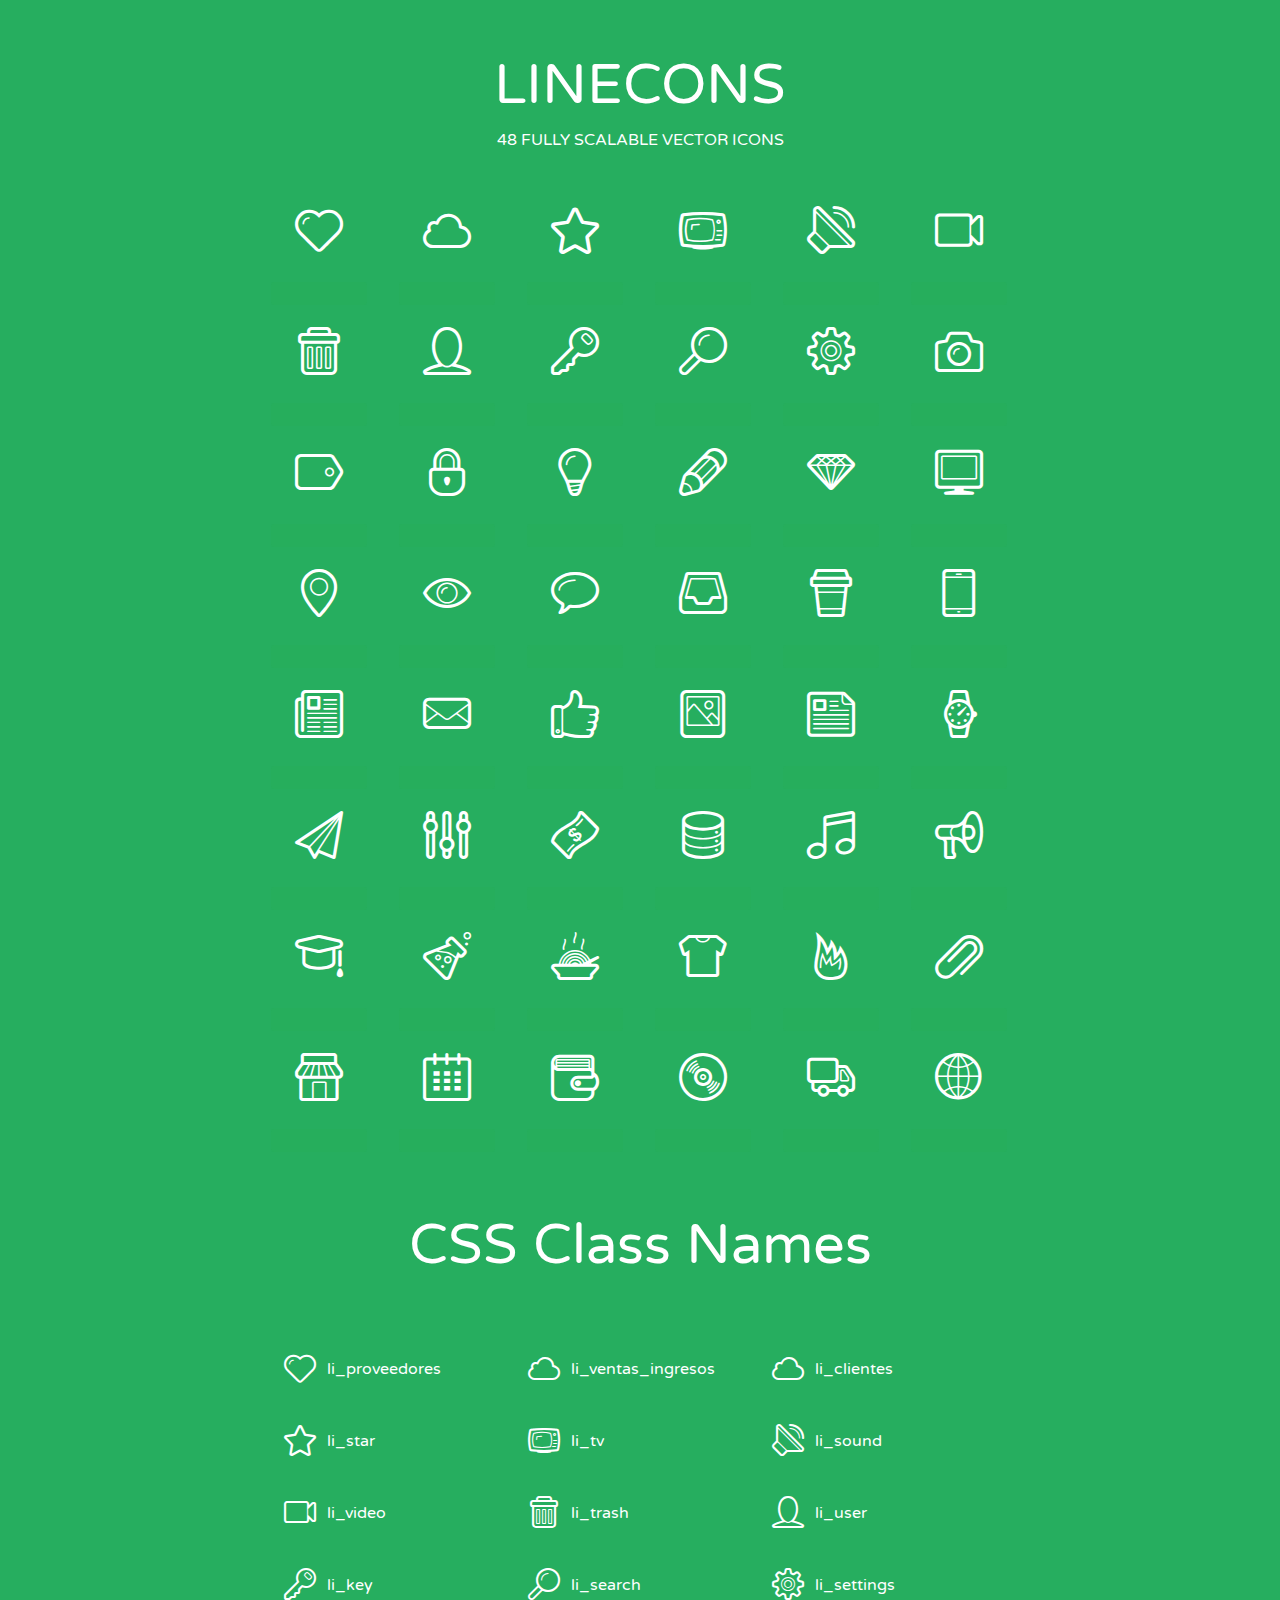
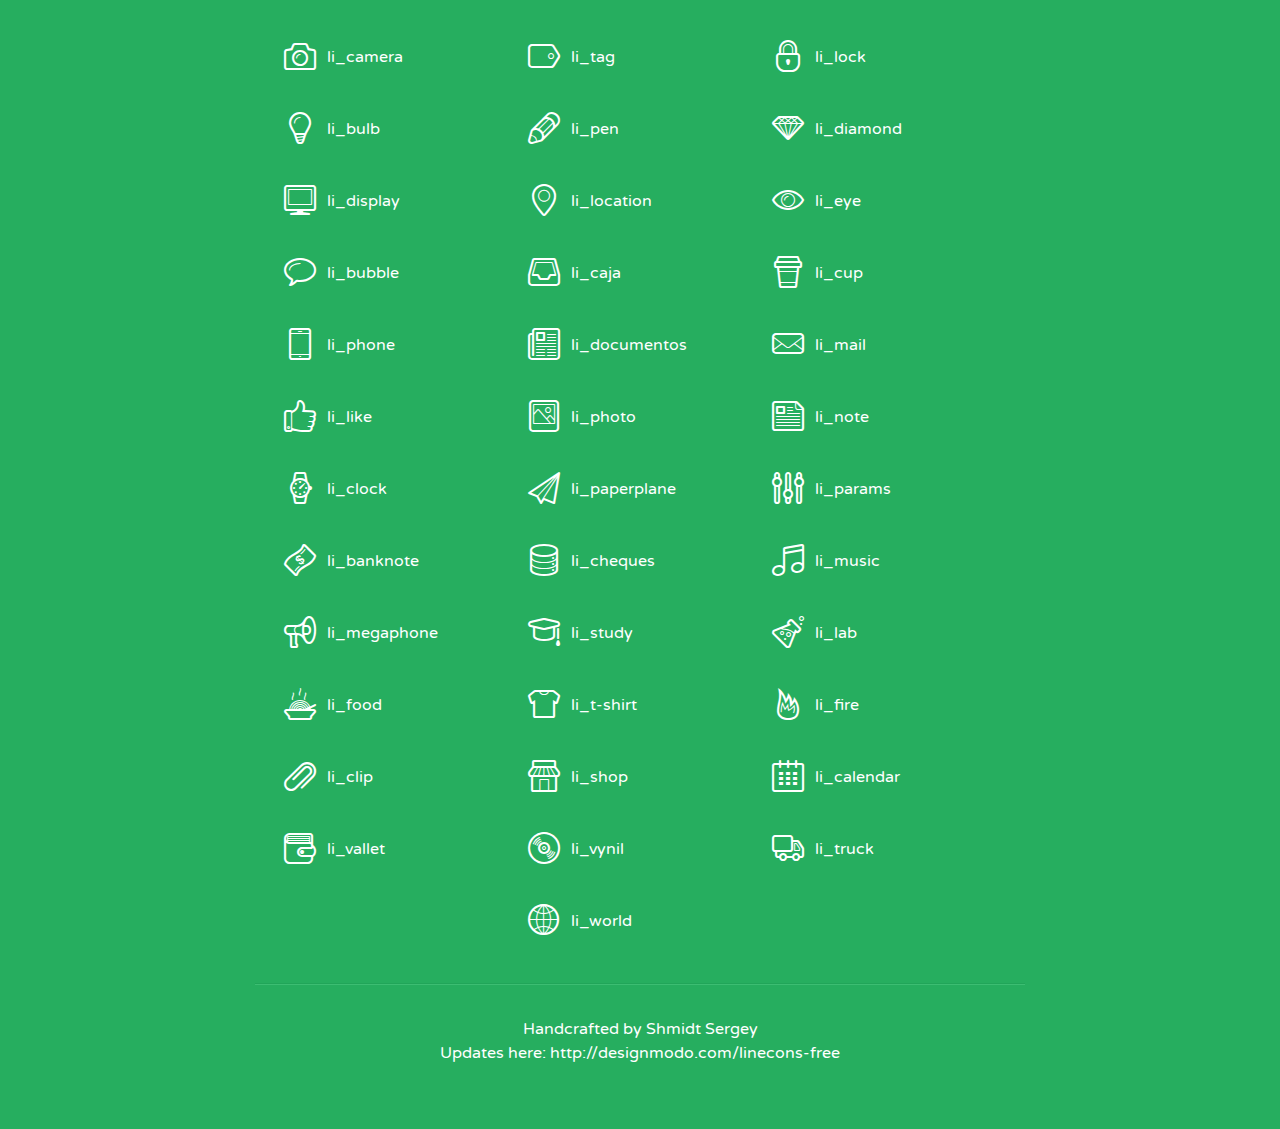
<file: app/assets/lineicons/index.html>
<!doctype html>
<html>
<head>
<title>LINECONS - 48 Fully Scalable Vector Icons</title>
<link rel="stylesheet" href="style.css" />
<link href='http://fonts.googleapis.com/css?family=Varela+Round' rel='stylesheet' type='text/css'>
<!--[if lte IE 7]><script src="lte-ie7.js"></script><![endif]-->

<!-- 

Thanks http://icomoon.io/app/ for amazing service!

-->


<style>
	section, header, footer {display: block;}
	body {
		font-family: 'Varela Round', sans-serif;
		color: #333333;
		line-height: 1.5;
		font-size: 16px;
		background:#26ae5f;
		color:white;
		-moz-text-shadow: 0 1px 1px rgba(0, 0, 0, 0.21);
		-webkit-text-shadow: 0 1px 1px rgba(0, 0, 0, 0.21);
	}
	* {
		-moz-box-sizing: border-box;
		-webkit-box-sizing: border-box;
		box-sizing: border-box;
		margin: 0;
		padding: 0;
	}
	.glyph {
		float: left;
		text-align: center;
		padding: .5em;
		margin: 0 .5em;
		width: 7em;
		border-radius: .375em;
		top:0;
		position:relative;
		-webkit-transition:0.2s ease-in;
		-o-transition:0.2s ease-in;
		-moz-transition:0.2s ease-in;
		-ie-transition:0.2s ease-in;
		transition:0.2s ease-in;
	}
	.glyph input {
		width: 100%;
		text-align: center;
		font-family: consolas, monospace;
		border-radius:3px;
		border:none;
		padding:4px;
		background:#26AE5C;
		color:#26AE5C;
		-webkit-transition:0.2s ease-in;
		-o-transition:0.2s ease-in;
		-moz-transition:0.2s ease-in;
		-ie-transition:0.2s ease-in;
		transition:0.2s ease-in;
	}
	.glyph:hover input {
		background:#26ae5f;
		padding:4px;
		color:#ffffff;
	}
	.glyph:hover {
		-webkit-transition: all 0.5s ease-out;
		background:#222821;
		color:#fff;
		text-shadow: none;
		-moz-text-shadow: none;
		-webkit-text-shadow: none;
		top:-5px;
		position:relative;
	}
	.glyph input, .mtm {
		margin-top: .75em;
	}
	.w-main {
		width: 770px;
		text-align:center;
	}
	.centered {
		margin-left: auto;
		margin-right: auto;
	}
	.fs1 {
		font-size: 3em;
	}
	header {
		margin: 2em 0;
		padding-bottom: .5em;
	}
	header h1 {
		font-size: 3.5em;
		font-weight: normal;
	}
	.clearfix:before, .clearfix:after { content: ""; display: table; }
	.clearfix:after, .clear { clear: both; }
	footer {
		margin: 2em 0;
		padding: 2em 0;
		border-top: 1px solid rgb(60, 189, 114);
		box-shadow: 0 -1px rgb(33, 165, 89);
	}
	a, a:visited {
		color: #ffffff; text-decoration:none;
	}
	a:hover, a:focus {color: #222821; text-decoration:none;}
	.box1 {
		display: inline-block;
		width: 14em;
		padding: .25em .5em;
		margin: .5em 1em .5em 0;
		text-align:left;
		
	}
	.box1 span { 
		font-size:2em;
		position: relative;
		top: 0.25em;
		margin-right: 0.1em;
	}
</style>
</head>
<body>
	<div class="w-main centered">
	<section class="mtm clearfix" id="glyphs">
	<header>
		<h1>LINECONS</h1>
		<p>48 FULLY SCALABLE VECTOR ICONS</p>
	</header>
	<div class="glyph">
		<div class="fs1" aria-hidden="true" data-icon="&#xe000;"></div>
		<input type="text" readonly="readonly" value="&amp;#xe000;" />
	</div>
	<div class="glyph">
		<div class="fs1" aria-hidden="true" data-icon="&#xe001;"></div>
		<input type="text" readonly="readonly" value="&amp;#xe001;" />
	</div>
	<div class="glyph">
		<div class="fs1" aria-hidden="true" data-icon="&#xe002;"></div>
		<input type="text" readonly="readonly" value="&amp;#xe002;" />
	</div>
	<div class="glyph">
		<div class="fs1" aria-hidden="true" data-icon="&#xe003;"></div>
		<input type="text" readonly="readonly" value="&amp;#xe003;" />
	</div>
	<div class="glyph">
		<div class="fs1" aria-hidden="true" data-icon="&#xe004;"></div>
		<input type="text" readonly="readonly" value="&amp;#xe004;" />
	</div>
	<div class="glyph">
		<div class="fs1" aria-hidden="true" data-icon="&#xe005;"></div>
		<input type="text" readonly="readonly" value="&amp;#xe005;" />
	</div>
	<div class="glyph">
		<div class="fs1" aria-hidden="true" data-icon="&#xe006;"></div>
		<input type="text" readonly="readonly" value="&amp;#xe006;" />
	</div>
	<div class="glyph">
		<div class="fs1" aria-hidden="true" data-icon="&#xe007;"></div>
		<input type="text" readonly="readonly" value="&amp;#xe007;" />
	</div>
	<div class="glyph">
		<div class="fs1" aria-hidden="true" data-icon="&#xe008;"></div>
		<input type="text" readonly="readonly" value="&amp;#xe008;" />
	</div>
	<div class="glyph">
		<div class="fs1" aria-hidden="true" data-icon="&#xe009;"></div>
		<input type="text" readonly="readonly" value="&amp;#xe009;" />
	</div>
	<div class="glyph">
		<div class="fs1" aria-hidden="true" data-icon="&#xe00a;"></div>
		<input type="text" readonly="readonly" value="&amp;#xe00a;" />
	</div>
	<div class="glyph">
		<div class="fs1" aria-hidden="true" data-icon="&#xe00b;"></div>
		<input type="text" readonly="readonly" value="&amp;#xe00b;" />
	</div>
	<div class="glyph">
		<div class="fs1" aria-hidden="true" data-icon="&#xe00c;"></div>
		<input type="text" readonly="readonly" value="&amp;#xe00c;" />
	</div>
	<div class="glyph">
		<div class="fs1" aria-hidden="true" data-icon="&#xe00d;"></div>
		<input type="text" readonly="readonly" value="&amp;#xe00d;" />
	</div>
	<div class="glyph">
		<div class="fs1" aria-hidden="true" data-icon="&#xe00e;"></div>
		<input type="text" readonly="readonly" value="&amp;#xe00e;" />
	</div>
	<div class="glyph">
		<div class="fs1" aria-hidden="true" data-icon="&#xe00f;"></div>
		<input type="text" readonly="readonly" value="&amp;#xe00f;" />
	</div>
	<div class="glyph">
		<div class="fs1" aria-hidden="true" data-icon="&#xe010;"></div>
		<input type="text" readonly="readonly" value="&amp;#xe010;" />
	</div>
	<div class="glyph">
		<div class="fs1" aria-hidden="true" data-icon="&#xe011;"></div>
		<input type="text" readonly="readonly" value="&amp;#xe011;" />
	</div>
	<div class="glyph">
		<div class="fs1" aria-hidden="true" data-icon="&#xe012;"></div>
		<input type="text" readonly="readonly" value="&amp;#xe012;" />
	</div>
	<div class="glyph">
		<div class="fs1" aria-hidden="true" data-icon="&#xe013;"></div>
		<input type="text" readonly="readonly" value="&amp;#xe013;" />
	</div>
	<div class="glyph">
		<div class="fs1" aria-hidden="true" data-icon="&#xe014;"></div>
		<input type="text" readonly="readonly" value="&amp;#xe014;" />
	</div>
	<div class="glyph">
		<div class="fs1" aria-hidden="true" data-icon="&#xe015;"></div>
		<input type="text" readonly="readonly" value="&amp;#xe015;" />
	</div>
	<div class="glyph">
		<div class="fs1" aria-hidden="true" data-icon="&#xe016;"></div>
		<input type="text" readonly="readonly" value="&amp;#xe016;" />
	</div>
	<div class="glyph">
		<div class="fs1" aria-hidden="true" data-icon="&#xe017;"></div>
		<input type="text" readonly="readonly" value="&amp;#xe017;" />
	</div>
	<div class="glyph">
		<div class="fs1" aria-hidden="true" data-icon="&#xe018;"></div>
		<input type="text" readonly="readonly" value="&amp;#xe018;" />
	</div>
	<div class="glyph">
		<div class="fs1" aria-hidden="true" data-icon="&#xe019;"></div>
		<input type="text" readonly="readonly" value="&amp;#xe019;" />
	</div>
	<div class="glyph">
		<div class="fs1" aria-hidden="true" data-icon="&#xe01a;"></div>
		<input type="text" readonly="readonly" value="&amp;#xe01a;" />
	</div>
	<div class="glyph">
		<div class="fs1" aria-hidden="true" data-icon="&#xe01b;"></div>
		<input type="text" readonly="readonly" value="&amp;#xe01b;" />
	</div>
	<div class="glyph">
		<div class="fs1" aria-hidden="true" data-icon="&#xe01c;"></div>
		<input type="text" readonly="readonly" value="&amp;#xe01c;" />
	</div>
	<div class="glyph">
		<div class="fs1" aria-hidden="true" data-icon="&#xe01d;"></div>
		<input type="text" readonly="readonly" value="&amp;#xe01d;" />
	</div>
	<div class="glyph">
		<div class="fs1" aria-hidden="true" data-icon="&#xe01e;"></div>
		<input type="text" readonly="readonly" value="&amp;#xe01e;" />
	</div>
	<div class="glyph">
		<div class="fs1" aria-hidden="true" data-icon="&#xe01f;"></div>
		<input type="text" readonly="readonly" value="&amp;#xe01f;" />
	</div>
	<div class="glyph">
		<div class="fs1" aria-hidden="true" data-icon="&#xe020;"></div>
		<input type="text" readonly="readonly" value="&amp;#xe020;" />
	</div>
	<div class="glyph">
		<div class="fs1" aria-hidden="true" data-icon="&#xe021;"></div>
		<input type="text" readonly="readonly" value="&amp;#xe021;" />
	</div>
	<div class="glyph">
		<div class="fs1" aria-hidden="true" data-icon="&#xe022;"></div>
		<input type="text" readonly="readonly" value="&amp;#xe022;" />
	</div>
	<div class="glyph">
		<div class="fs1" aria-hidden="true" data-icon="&#xe023;"></div>
		<input type="text" readonly="readonly" value="&amp;#xe023;" />
	</div>
	<div class="glyph">
		<div class="fs1" aria-hidden="true" data-icon="&#xe024;"></div>
		<input type="text" readonly="readonly" value="&amp;#xe024;" />
	</div>
	<div class="glyph">
		<div class="fs1" aria-hidden="true" data-icon="&#xe025;"></div>
		<input type="text" readonly="readonly" value="&amp;#xe025;" />
	</div>
	<div class="glyph">
		<div class="fs1" aria-hidden="true" data-icon="&#xe026;"></div>
		<input type="text" readonly="readonly" value="&amp;#xe026;" />
	</div>
	<div class="glyph">
		<div class="fs1" aria-hidden="true" data-icon="&#xe027;"></div>
		<input type="text" readonly="readonly" value="&amp;#xe027;" />
	</div>
	<div class="glyph">
		<div class="fs1" aria-hidden="true" data-icon="&#xe028;"></div>
		<input type="text" readonly="readonly" value="&amp;#xe028;" />
	</div>
	<div class="glyph">
		<div class="fs1" aria-hidden="true" data-icon="&#xe029;"></div>
		<input type="text" readonly="readonly" value="&amp;#xe029;" />
	</div>
	<div class="glyph">
		<div class="fs1" aria-hidden="true" data-icon="&#xe02a;"></div>
		<input type="text" readonly="readonly" value="&amp;#xe02a;" />
	</div>
	<div class="glyph">
		<div class="fs1" aria-hidden="true" data-icon="&#xe02b;"></div>
		<input type="text" readonly="readonly" value="&amp;#xe02b;" />
	</div>
	<div class="glyph">
		<div class="fs1" aria-hidden="true" data-icon="&#xe02c;"></div>
		<input type="text" readonly="readonly" value="&amp;#xe02c;" />
	</div>
	<div class="glyph">
		<div class="fs1" aria-hidden="true" data-icon="&#xe02d;"></div>
		<input type="text" readonly="readonly" value="&amp;#xe02d;" />
	</div>
	<div class="glyph">
		<div class="fs1" aria-hidden="true" data-icon="&#xe02e;"></div>
		<input type="text" readonly="readonly" value="&amp;#xe02e;" />
	</div>
	<div class="glyph">
		<div class="fs1" aria-hidden="true" data-icon="&#xe02f;"></div>
		<input type="text" readonly="readonly" value="&amp;#xe02f;" />
	</div>
	</section>
	<div class="clear"></div>
	<section class="mtm clearfix" id="glyphs">
	<header>
		<h1>CSS Class Names</h1>
	</header>
	<span class="box1">
		<span aria-hidden="true" class="li_proveedores"></span>
		&nbsp;li_proveedores
	</span>
		<span class="box1">
		<span aria-hidden="true" class="li_ventas_ingresos"></span>
		&nbsp;li_ventas_ingresos
	</span>
	<span class="box1">
		<span aria-hidden="true" class="li_clientes"></span>
		&nbsp;li_clientes
	</span>
	<span class="box1">
		<span aria-hidden="true" class="li_star"></span>
		&nbsp;li_star
	</span>
	<span class="box1">
		<span aria-hidden="true" class="li_tv"></span>
		&nbsp;li_tv
	</span>
	<span class="box1">
		<span aria-hidden="true" class="li_sound"></span>
		&nbsp;li_sound
	</span>
	<span class="box1">
		<span aria-hidden="true" class="li_video"></span>
		&nbsp;li_video
	</span>
	<span class="box1">
		<span aria-hidden="true" class="li_trash"></span>
		&nbsp;li_trash
	</span>
	<span class="box1">
		<span aria-hidden="true" class="li_user"></span>
		&nbsp;li_user
	</span>
	<span class="box1">
		<span aria-hidden="true" class="li_key"></span>
		&nbsp;li_key
	</span>
	<span class="box1">
		<span aria-hidden="true" class="li_search"></span>
		&nbsp;li_search
	</span>
	<span class="box1">
		<span aria-hidden="true" class="li_settings"></span>
		&nbsp;li_settings
	</span>
	<span class="box1">
		<span aria-hidden="true" class="li_camera"></span>
		&nbsp;li_camera
	</span>
	<span class="box1">
		<span aria-hidden="true" class="li_tag"></span>
		&nbsp;li_tag
	</span>
	<span class="box1">
		<span aria-hidden="true" class="li_lock"></span>
		&nbsp;li_lock
	</span>
	<span class="box1">
		<span aria-hidden="true" class="li_bulb"></span>
		&nbsp;li_bulb
	</span>
	<span class="box1">
		<span aria-hidden="true" class="li_pen"></span>
		&nbsp;li_pen
	</span>
	<span class="box1">
		<span aria-hidden="true" class="li_diamond"></span>
		&nbsp;li_diamond
	</span>
	<span class="box1">
		<span aria-hidden="true" class="li_display"></span>
		&nbsp;li_display
	</span>
	<span class="box1">
		<span aria-hidden="true" class="li_location"></span>
		&nbsp;li_location
	</span>
	<span class="box1">
		<span aria-hidden="true" class="li_eye"></span>
		&nbsp;li_eye
	</span>
	<span class="box1">
		<span aria-hidden="true" class="li_bubble"></span>
		&nbsp;li_bubble
	</span>
	<span class="box1">
		<span aria-hidden="true" class="li_caja"></span>
		&nbsp;li_caja
	</span>
	<span class="box1">
		<span aria-hidden="true" class="li_cup"></span>
		&nbsp;li_cup
	</span>
	<span class="box1">
		<span aria-hidden="true" class="li_phone"></span>
		&nbsp;li_phone
	</span>
	<span class="box1">
		<span aria-hidden="true" class="li_documentos"></span>
		&nbsp;li_documentos
	</span>
	<span class="box1">
		<span aria-hidden="true" class="li_mail"></span>
		&nbsp;li_mail
	</span>
	<span class="box1">
		<span aria-hidden="true" class="li_like"></span>
		&nbsp;li_like
	</span>
	<span class="box1">
		<span aria-hidden="true" class="li_photo"></span>
		&nbsp;li_photo
	</span>
	<span class="box1">
		<span aria-hidden="true" class="li_note"></span>
		&nbsp;li_note
	</span>
	<span class="box1">
		<span aria-hidden="true" class="li_clock"></span>
		&nbsp;li_clock
	</span>
	<span class="box1">
		<span aria-hidden="true" class="li_paperplane"></span>
		&nbsp;li_paperplane
	</span>
	<span class="box1">
		<span aria-hidden="true" class="li_params"></span>
		&nbsp;li_params
	</span>
	<span class="box1">
		<span aria-hidden="true" class="li_banknote"></span>
		&nbsp;li_banknote
	</span>
	<span class="box1">
		<span aria-hidden="true" class="li_cheques"></span>
		&nbsp;li_cheques
	</span>
	<span class="box1">
		<span aria-hidden="true" class="li_music"></span>
		&nbsp;li_music
	</span>
	<span class="box1">
		<span aria-hidden="true" class="li_megaphone"></span>
		&nbsp;li_megaphone
	</span>
	<span class="box1">
		<span aria-hidden="true" class="li_study"></span>
		&nbsp;li_study
	</span>
	<span class="box1">
		<span aria-hidden="true" class="li_lab"></span>
		&nbsp;li_lab
	</span>
	<span class="box1">
		<span aria-hidden="true" class="li_food"></span>
		&nbsp;li_food
	</span>
	<span class="box1">
		<span aria-hidden="true" class="li_t-shirt"></span>
		&nbsp;li_t-shirt
	</span>
	<span class="box1">
		<span aria-hidden="true" class="li_fire"></span>
		&nbsp;li_fire
	</span>
	<span class="box1">
		<span aria-hidden="true" class="li_clip"></span>
		&nbsp;li_clip
	</span>
	<span class="box1">
		<span aria-hidden="true" class="li_shop"></span>
		&nbsp;li_shop
	</span>
	<span class="box1">
		<span aria-hidden="true" class="li_calendar"></span>
		&nbsp;li_calendar
	</span>
	<span class="box1">
		<span aria-hidden="true" class="li_vallet"></span>
		&nbsp;li_vallet
	</span>
	<span class="box1">
		<span aria-hidden="true" class="li_vynil"></span>
		&nbsp;li_vynil
	</span>
	<span class="box1">
		<span aria-hidden="true" class="li_truck"></span>
		&nbsp;li_truck
	</span>
	<span class="box1">
		<span aria-hidden="true" class="li_world"></span>
		&nbsp;li_world
	</span>
	</section>
	<footer>
		<p>Handcrafted by <a href="http://shmidt.in">Shmidt Sergey</a></p>
		<p>Updates here: <a href="http://designmodo.com/linecons-free">http://designmodo.com/linecons-free</a></p>
	</footer>
	</div>
	<script>
	document.getElementById("glyphs").addEventListener("click", function(e) {
		var target = e.target;
		if (target.tagName === "INPUT") {
			target.select();
		}
	});
	</script>
</body>
</html>
</file>
<file: app/assets/lineicons/style.css>
@font-face {
	font-family: 'linecons';
	src:url('fonts/linecons.eot');
}
@font-face {
	font-family: 'linecons';
	src: url([data-uri]) format('svg'),
		 url([data-uri]) format('truetype');
	font-weight: normal;
	font-style: normal;
}

/* Use the following CSS code if you want to use data attributes for inserting your icons */
[data-icon]:before {
	font-family: 'linecons';
	content: attr(data-icon);
	speak: none;
	font-weight: normal;
	line-height: 1;
	-webkit-font-smoothing: antialiased;
}

/* Use the following CSS code if you want to have a class per icon */
[class^="li_"]:before, [class*=" li_"]:before {
	font-family: 'linecons';
	font-style: normal;
	speak: none;
	font-weight: normal;
	line-height: 1;
	-webkit-font-smoothing: antialiased;
}
.li_proveedores:before {
	content: "\e000";
}

.li_ventas_ingresos:before {
	content: "\e001";
}
.li_clientes:before {
	content: "\e001";
}
.li_star:before {
	content: "\e002";
}
.li_tv:before {
	content: "\e003";
}
.li_sound:before {
	content: "\e004";
}
.li_video:before {
	content: "\e005";
}
.li_trash:before {
	content: "\e006";
}
.li_user:before {
	content: "\e007";
}
.li_key:before {
	content: "\e008";
}
.li_search:before {
	content: "\e009";
}
.li_settings:before {
	content: "\e00a";
}
.li_camera:before {
	content: "\e00b";
}
.li_tag:before {
	content: "\e00c";
}
.li_lock:before {
	content: "\e00d";
}
.li_bulb:before {
	content: "\e00e";
}
.li_pen:before {
	content: "\e00f";
}
.li_diamond:before {
	content: "\e010";
}
.li_display:before {
	content: "\e011";
}
.li_location:before {
	content: "\e012";
}
.li_eye:before {
	content: "\e013";
}
.li_bubble:before {
	content: "\e014";
}
.li_caja:before {
	content: "\e015";
}
.li_cup:before {
	content: "\e016";
}
.li_phone:before {
	content: "\e017";
}
.li_documentos:before {
	content: "\e018";
}
.li_mail:before {
	content: "\e019";
}
.li_like:before {
	content: "\e01a";
}
.li_photo:before {
	content: "\e01b";
}
.li_note:before {
	content: "\e01c";
}
.li_clock:before {
	content: "\e01d";
}
.li_paperplane:before {
	content: "\e01e";
}
.li_params:before {
	content: "\e01f";
}
.li_banknote:before {
	content: "\e020";
}
.li_cheques:before {
	content: "\e021";
}
.li_music:before {
	content: "\e022";
}
.li_megaphone:before {
	content: "\e023";
}
.li_study:before {
	content: "\e024";
}
.li_lab:before {
	content: "\e025";
}
.li_food:before {
	content: "\e026";
}
.li_t-shirt:before {
	content: "\e027";
}
.li_fire:before {
	content: "\e028";
}
.li_clip:before {
	content: "\e029";
}
.li_shop:before {
	content: "\e02a";
}
.li_calendar:before {
	content: "\e02b";
}
.li_vallet:before {
	content: "\e02c";
}
.li_vynil:before {
	content: "\e02d";
}
.li_truck:before {
	content: "\e02e";
}
.li_world:before {
	content: "\e02f";
}
</file>
